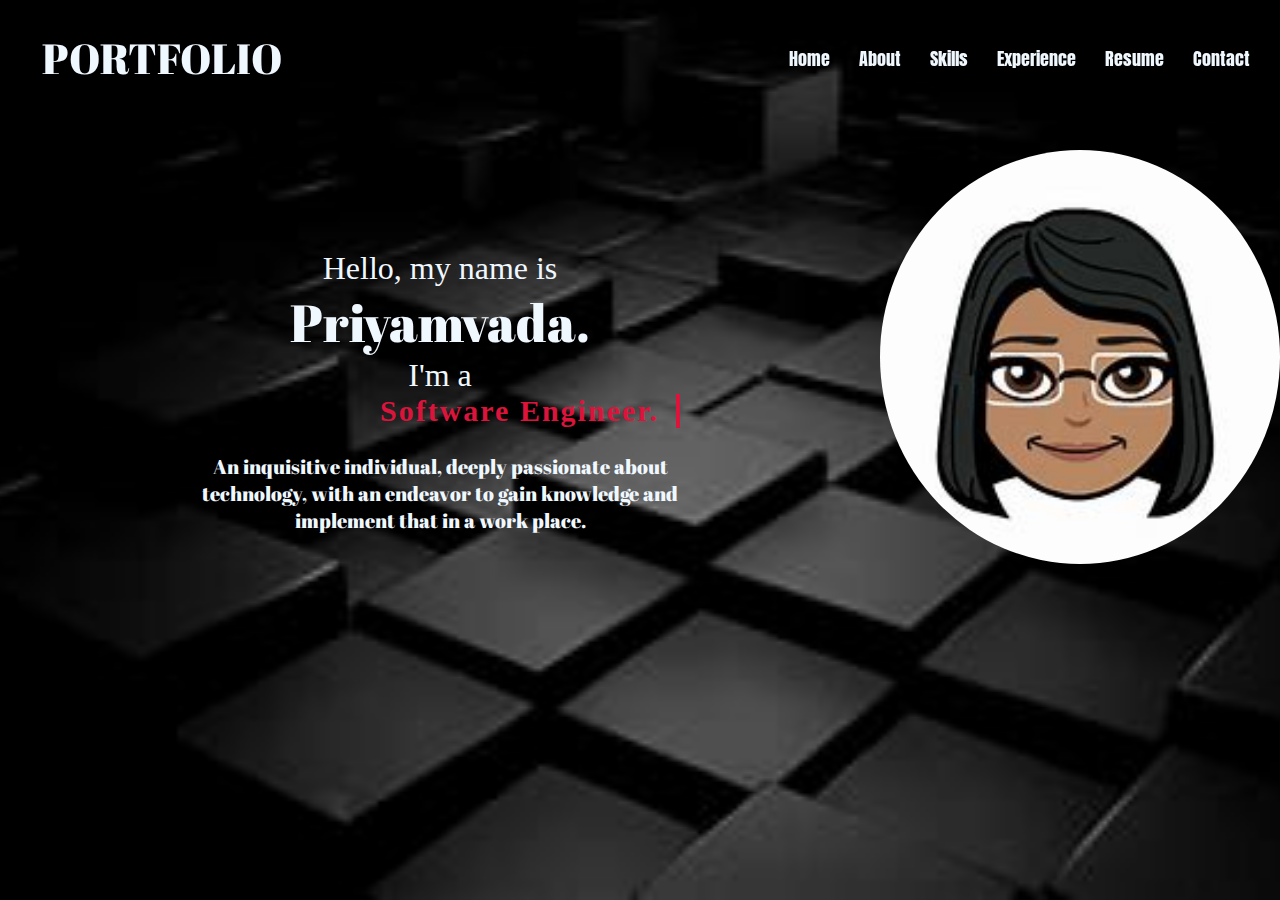
<file: Portfolio/index.html>
<!DOCTYPE html>
<html lang="en">
<head>
    <meta charset="UTF-8">
    <meta http-equiv="X-UA-Compatible" content="IE=edge">
    <meta name="viewport" content="width=device-width, initial-scale=1.0">
    <title>Priyam's Portfolio</title>
    <link rel="stylesheet" href="style.css">
</head>
<body>
    <nav class="navbar">
        <div class="max-width">
            <div class="logo">PORTFOLIO</div>
           <ul class="menu">
               <li><a href="./index.html">Home</a></li>
               <li><a href="">About</a></li>
               <li><a href="">Skills</a></li>             
               <li><a href="">Experience</a></li>
               <li><a href="./resume.html" target="_blank">Resume</a></li>
               <li><a href="./form.html" target="_blank">Contact</a></li>
           </ul>
        </div>
    </nav>
    <section class="home">
       
            <div class="max-width">
                <div class="home-content">
                <div class="text1" >Hello, my name is </div>
                <div class="text2">Priyamvada.</div>
                <div class="text3">I'm a<span class="typewriter-text"> Software Engineer.</span> </div>
            <p class="bio">An inquisitive individual, deeply passionate about technology, with an endeavor to gain knowledge and
                implement that in a work place.</p>
            </div>
            <div>
                <img class="dp" src="./images/OIP (2).jfif">
            </div>
            </div>
    </section>
    
</body>
</html>
</file>
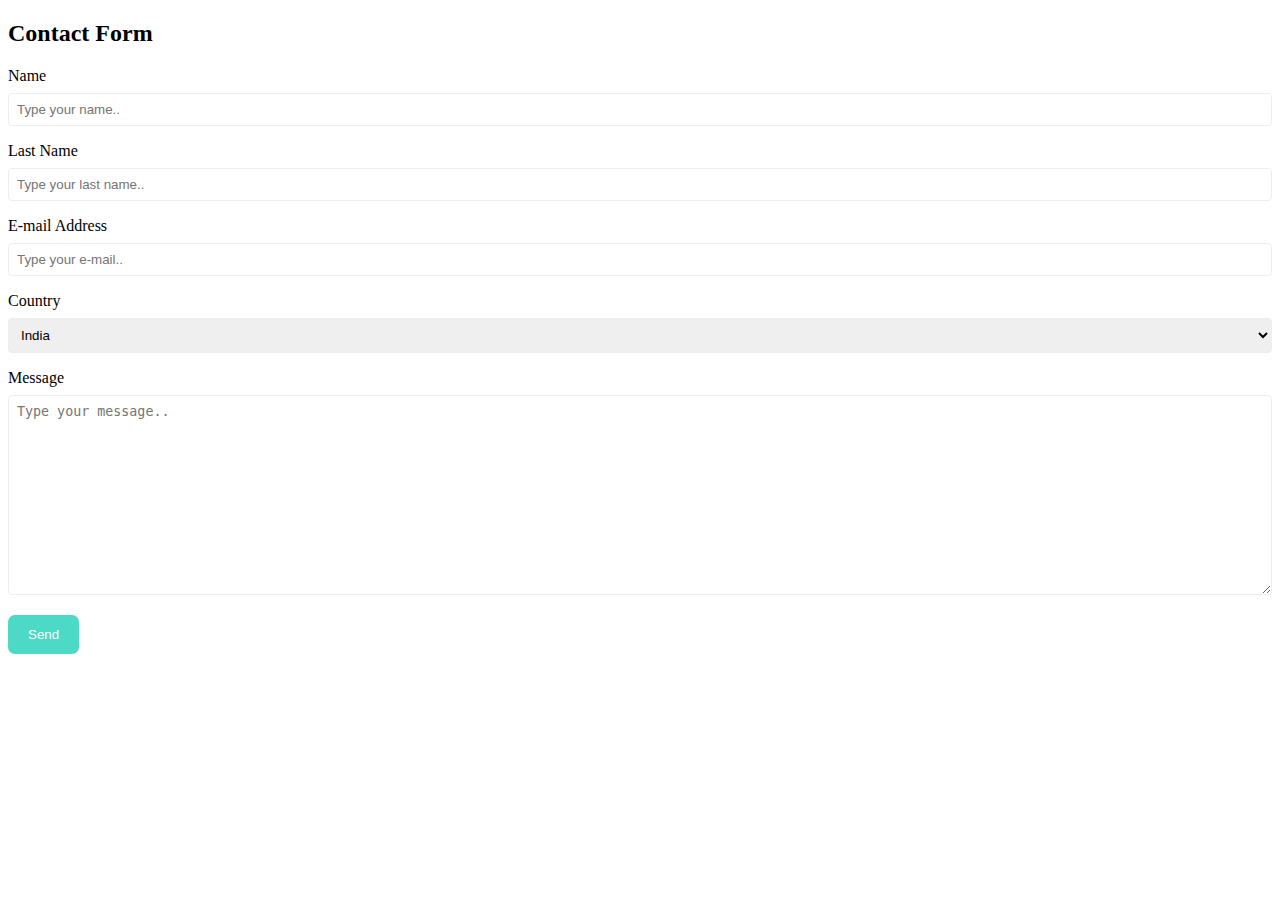
<file: Portfolio/form.html>
<!DOCTYPE html>
<html lang="en">
<head>
    <meta charset="UTF-8">
    <meta http-equiv="X-UA-Compatible" content="IE=edge">
    <meta name="viewport" content="width=device-width, initial-scale=1.0">
    <title>Contact Form</title>
    <link rel="stylesheet" href="form.css">
</head>
<body>
    <h2>Contact Form</h2>
    <div class="container">
      <form action="/form/submit" method="POST">
        <label for="fname">Name</label>
        <input type="text" id="fname" name="name" placeholder="Type your name..">
        <label for="lname">Last Name</label>
        <input type="text" id="lname" name="surname" placeholder="Type your last name..">
        <label for="mail">E-mail Address</label>
        <input type="text" id="mail" name="e-mail" placeholder="Type your e-mail..">
        <label for="country">Country</label>
        <select id="country" name="country">
          <option value="india">India</option>
          <option value="spain">Spain</option>
          <option value="france">France</option>
        </select>
        <label for="message">Message</label>
        <textarea id="message" name="message" placeholder="Type your message.." style="height: 200px"></textarea>
        <input type="submit" value="Send">
      </form>
    </div>
</body>
</html>
</file>
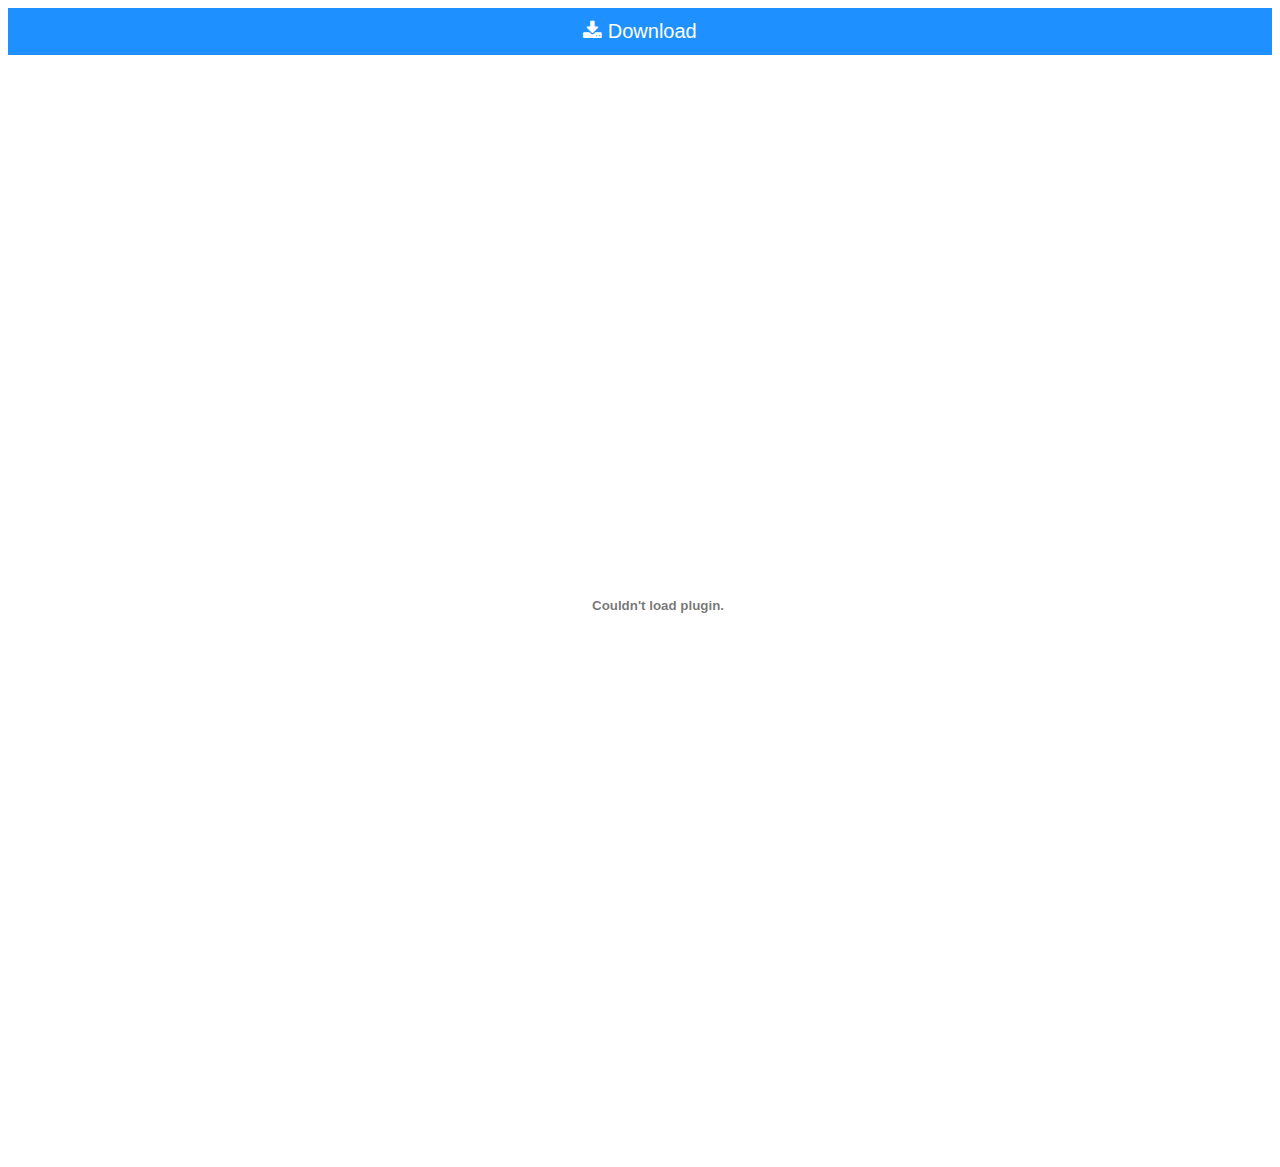
<file: Portfolio/resume.html>
<!DOCTYPE html>
<html lang="en">
<head>
    <meta charset="UTF-8">
    <meta http-equiv="X-UA-Compatible" content="IE=edge">
    <meta name="viewport" content="width=device-width, initial-scale=1.0">
    <title>Resume</title>
    <link rel="stylesheet" href="resume.css">
    <link rel="stylesheet" href="https://cdnjs.cloudflare.com/ajax/libs/font-awesome/4.7.0/css/font-awesome.min.css">
</head>
<body>
   <div>
    

    
<a href="./Priyadarshani's Resume.pdf" download> 
	
    <button class="btn"  style="width:100%"><i class="fa fa-download"></i> Download</button>
</a>
<embed class="resume" src="./Priyadarshani's Resume.pdf"  width="800px" height="1100px" />
</div>
</body>
</html>
</file>
<file: Portfolio/style.css>
@import url('https://fonts.googleapis.com/css2?family=Abril+Fatface&family=Anton&display=swap');
@import url('https://fonts.googleapis.com/css2?family=Abril+Fatface&family=Anton&display=swap');
@import url('https://fonts.googleapis.com/css2?family=Abril+Fatface&family=Anton&display=swap');
 *{
    margin: 0;
    padding: 0;
    box-sizing: border-box;
    text-decoration: none;
} 

.navbar{
    /* background-color: aqua; */
    
    font-family: 'Anton', sans-serif;
    width: 100%;
   padding-top: 50px;
   padding: 30px 0px;
    position:fixed;
    height: 150px;
}
.logo{
    font-size: 42px;
    color: aliceblue;
    padding-left: 42px;
    padding-right: 12px;
    font-family: 'Abril Fatface' , cursive;
}
.navbar .max-width{
    display: flex;
    align-items: center;
    justify-content: space-between;
}
.navbar .menu li a:hover{
    color: crimson;
    font-size: 23px;
}

.navbar .logo .a .menu{
    color:aliceblue;
    font-size: 35px;
    font-weight: 200;


}
.menu{
    padding-right: 30px;
}
.navbar .menu li{
display:inline-block;
}
.navbar .menu li a{
    color: aliceblue;
    font-size: 18px;
    font-weight: 500;
    margin-left: 25px;
    transition: color 0.3s ease;
}
.home{
    background: url(./images/OIP.jfif) no-repeat center center fixed;
    /* position: fixed; */
    color: black;
     height: 100vh;
    display: flex;
    min-height: 500px;
    width: 100%;
    -webkit-background-size: cover;
    -moz-background-size: cover;
    -o-background-size: cover;
    background-size: cover;
   
    
}
.home-content{
    text-align: center;
   
    margin: 0 auto;
    color: aliceblue;
    margin-top: 250px;
    
    margin-left: 200px;
}
.text1{
   
    font-size: 32px;
}
.text2{
    font-family: 'Abril Fatface', cursive;
    font-size: 52px;
}
.text3{
    font-size: 32px;
   
    
}
.dp{
    width: 400px;
    margin-top: 150px;
    font-size: 42px;
    margin-left: 200px;
    border-radius: 50%;
    
}
.max-width{
    display:inline-flex;
    
}
.eng{
    color: crimson;
    animation: typewriter 2s steps(13) infinite alternate,
    blink 800ms steps(13) infinite normal;
    border-right: 5px solid crimson;
}

        
        .typewriter-text {
            color: crimson;           
           margin-left: 180px;
            display: flex;
              overflow: hidden;
              letter-spacing: 2px;
             animation: typing 5s steps(30, end), blink .75s step-end infinite;
            white-space: nowrap;
            font-size: 30px;
            font-weight: 700;
            border-right: 4px solid crimson;
            box-sizing: border-box;
        }
        
        @keyframes typing {
            from { 
                width: 0% 
            }
            to { 
                width: 100% 
            }
        }
        
        @keyframes blink {
            from, to { 
                border-color: transparent 
            }
            50% { 
                border-color: orange; 
            }
        }
        .logo:hover{
color: crimson;
        }
        .bio{
            color: aliceblue;
            font-family: 'Abril Fatface', cursive;
    width: inherit;
    position: inherit;
    margin:auto;
    margin-top: 25px;
    font-size: 20px;
        }
</file>
<file: Portfolio/form.css>
input[type=text],
select,
textarea {
  width: 100%;
  padding: 8px;
  border: 1px solid #eeeeee;
  border-radius: 4px;
  box-sizing: border-box;
  margin-top: 8px;
  margin-bottom: 16px;
  resize: vertical;
}
input[type=submit] {
  background-color: #4cd9c6;
  color: #ffffff;
  padding: 12px 20px;
  border: none;
  border-radius: 7px;
  cursor: pointer;
}
input[type=submit]:hover {
  background-color: #6fe8d7;
}
</file>
<file: Portfolio/resume.css>
.resume{
    margin-left: 250px;
    position: relative;
    display: fixed;
}
.btn {
    background-color: DodgerBlue;
    border: none;
    color: white;
    padding: 12px 30px;
    cursor: pointer;
    font-size: 20px;
  }
  
  /* Darker background on mouse-over */
  .btn:hover {
    background-color: RoyalBlue;
  }
</file>
